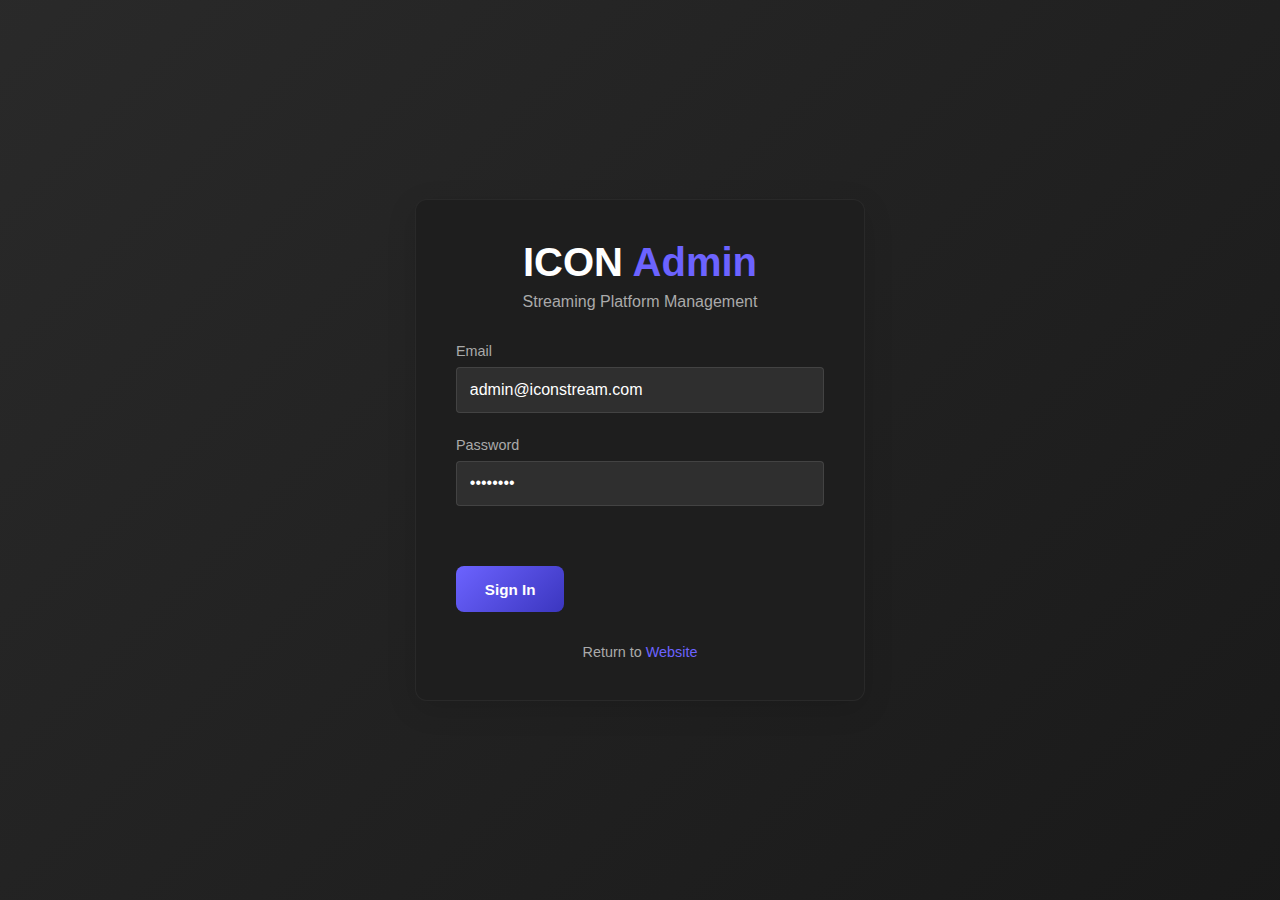
<file: index.html>
<!DOCTYPE html>
<html lang="en">
<head>
  <meta charset="UTF-8" />
  <meta name="viewport" content="width=device-width, initial-scale=1.0"/>
  <title>ICON Admin - Login</title>
  <link rel="stylesheet" href="admin.css"/>
  <link href="https://cdnjs.cloudflare.com/ajax/libs/font-awesome/5.15.4/css/all.min.css" rel="stylesheet"/>
  <style>
    :root {
      --primary: #6C63FF;
      --primary-dark: #5A52E0;
      --secondary: #FF6584;
      --accent: #32D74B;
      --dark: #121212;
      --dark-light: #1E1E1E;
      --light: #FFFFFF;
      --gray: #AAAAAA;
      --gradient: linear-gradient(135deg, #6C63FF, #3B36BF);
      --card-radius: 12px;
      --btn-radius: 8px;
      --shadow: 0 8px 30px rgba(0, 0, 0, 0.12);
    }
    * {
      margin: 0;
      padding: 0;
      box-sizing: border-box;
      font-family: -apple-system, BlinkMacSystemFont, 'Segoe UI', Roboto, 'Helvetica Neue', Arial, sans-serif;
    }
    body {
      background-color: var(--dark);
      color: var(--light);
      overflow-x: hidden;
    }
    .btn {
      padding: 0.9rem 1.8rem;
      border-radius: var(--btn-radius);
      font-weight: 600;
      cursor: pointer;
      border: none;
      font-size: 0.95rem;
      background: var(--gradient);
      color: white;
    }
    .btn:hover {
      transform: translateY(-2px);
      box-shadow: 0 10px 25px rgba(108, 99, 255, 0.4);
    }
    .admin-login-body {
      display: flex;
      align-items: center;
      justify-content: center;
      min-height: 100vh;
      background: linear-gradient(135deg, rgba(30, 30, 30, 0.95), rgba(18, 18, 18, 0.97));
    }
    .admin-login-container {
      background: var(--dark-light);
      border-radius: var(--card-radius);
      max-width: 450px;
      width: 100%;
      padding: 2.5rem;
      box-shadow: var(--shadow);
      border: 1px solid rgba(255, 255, 255, 0.05);
    }
    .admin-login-header {
      text-align: center;
      margin-bottom: 2rem;
    }
    .admin-login-header h1 {
      font-size: 2.5rem;
      margin-bottom: 0.5rem;
    }
    .admin-login-header h1 span {
      color: var(--primary);
    }
    .admin-login-header p {
      color: var(--gray);
    }
    .form-group {
      margin-bottom: 1.5rem;
    }
    .form-group label {
      display: block;
      margin-bottom: 0.5rem;
      color: var(--gray);
      font-size: 0.9rem;
    }
    .form-group input {
      width: 100%;
      padding: 1rem;
      background: rgba(255, 255, 255, 0.08);
      border: 1px solid rgba(255, 255, 255, 0.1);
      border-radius: 8px;
      color: var(--light);
      font-size: 1rem;
    }
    .form-group input:focus {
      outline: none;
      border-color: var(--primary);
      box-shadow: 0 0 0 2px rgba(108, 99, 255, 0.25);
    }
    .form-message {
      margin-bottom: 1rem;
      color: var(--secondary);
      min-height: 20px;
      font-size: 0.9rem;
    }
    .admin-login-footer {
      text-align: center;
      font-size: 0.9rem;
      color: var(--gray);
    }
  </style>
</head>
<body class="admin-login-body">
  <div class="admin-login-container">
    <div class="admin-login-header">
      <h1>ICON <span>Admin</span></h1>
      <p>Streaming Platform Management</p>
    </div>

    <div class="admin-login-form">
      <form id="adminLoginForm">
        <div class="form-group">
          <label for="email">Email</label>
          <input type="email" id="email" name="email" value="admin@iconstream.com" required />
        </div>
        <div class="form-group">
          <label for="password">Password</label>
          <input type="password" id="password" name="password" value="admin123" required />
        </div>
        <div class="form-message" id="loginMessage"></div>
        <button type="submit" class="btn">Sign In</button>
      </form>
    </div>

    <div class="admin-login-footer">
      <p>Return to <a href="../index.html">Website</a></p>
    </div>
  </div>

  <script>
    document.getElementById('adminLoginForm').addEventListener('submit', async function (e) {
      e.preventDefault();

      const email = document.getElementById('email').value;
      const password = document.getElementById('password').value;
      const loginMessage = document.getElementById('loginMessage');

      try {
        const res = await fetch('http://localhost:5000/api/auth/login', {
          method: 'POST',
          headers: {
            'Content-Type': 'application/json'
          },
          body: JSON.stringify({ email, password })
        });

        const data = await res.json();

        if (res.ok && data.token) {
          sessionStorage.setItem('adminToken', data.token);
          sessionStorage.setItem('adminUser', JSON.stringify(data.user));
          window.location.href = 'dashboard.html';
        } else {
          loginMessage.textContent = data.message || 'Login failed.';
          loginMessage.style.color = 'var(--secondary)';
        }
      } catch (err) {
        console.error('Login error:', err);
        loginMessage.textContent = 'Server error. Try again.';
        loginMessage.style.color = 'var(--secondary)';
      }
    });
  </script>
</body>
</html>
</file>
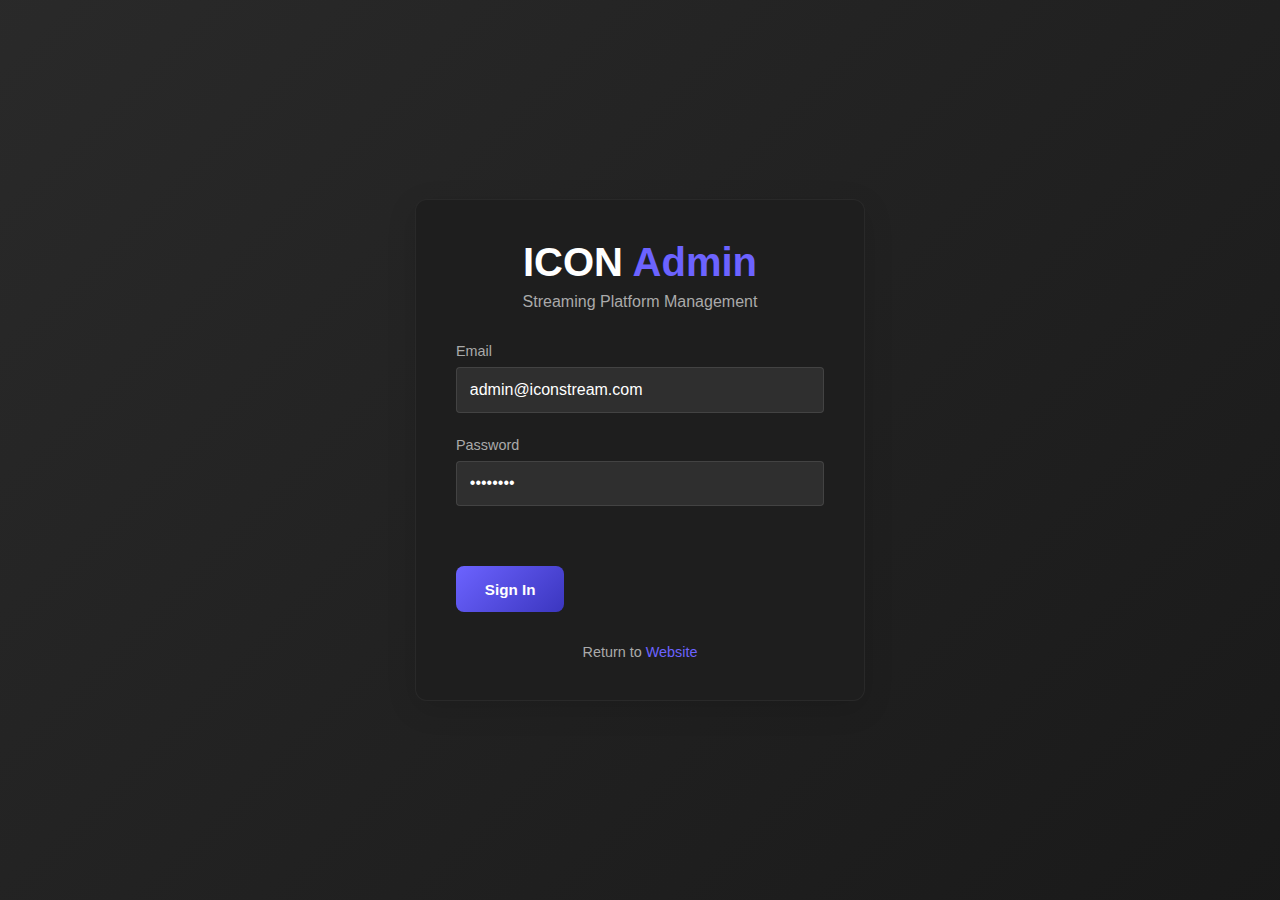
<file: analytics.html>
<!DOCTYPE html>
<html lang="en">
<head>
    <meta charset="UTF-8">
    <meta name="viewport" content="width=device-width, initial-scale=1.0">
    <title>ICON Admin - Analytics</title>
    <link rel="stylesheet" href="admin.css">
    <link href="https://cdnjs.cloudflare.com/ajax/libs/font-awesome/5.15.4/css/all.min.css" rel="stylesheet">
</head>
<body>
    <div class="admin-dashboard">
        <!-- Sidebar -->
        <div class="admin-sidebar" id="adminSidebar">
            <div class="sidebar-header">
                <h1><span>ICON</span> Admin</h1>
                <button class="sidebar-toggle" id="sidebarToggle">
                    <i class="fas fa-bars"></i>
                </button>
            </div>
            
            <div class="sidebar-nav">
                <div class="sidebar-nav-title">Main</div>
                <a href="dashboard.html" class="sidebar-nav-item">
                    <i class="fas fa-tachometer-alt sidebar-nav-icon"></i>
                    <span class="sidebar-nav-text">Dashboard</span>
                </a>
                <a href="content.html" class="sidebar-nav-item">
                    <i class="fas fa-film sidebar-nav-icon"></i>
                    <span class="sidebar-nav-text">Content</span>
                </a>
                <a href="users.html" class="sidebar-nav-item">
                    <i class="fas fa-users sidebar-nav-icon"></i>
                    <span class="sidebar-nav-text">Users</span>
                </a>
                <a href="subscriptions.html" class="sidebar-nav-item">
                    <i class="fas fa-credit-card sidebar-nav-icon"></i>
                    <span class="sidebar-nav-text">Subscriptions</span>
                </a>
            </div>
            
            <div class="sidebar-nav">
                <div class="sidebar-nav-title">Management</div>
                <a href="reports.html" class="sidebar-nav-item">
                    <i class="fas fa-flag sidebar-nav-icon"></i>
                    <span class="sidebar-nav-text">Reports</span>
                </a>
                <a href="analytics.html" class="sidebar-nav-item active">
                    <i class="fas fa-chart-bar sidebar-nav-icon"></i>
                    <span class="sidebar-nav-text">Analytics</span>
                </a>
                <a href="comments.html" class="sidebar-nav-item">
                    <i class="fas fa-comments sidebar-nav-icon"></i>
                    <span class="sidebar-nav-text">Comments</span>
                </a>
            </div>
            
            <div class="sidebar-nav">
                <div class="sidebar-nav-title">System</div>
                <a href="settings.html" class="sidebar-nav-item">
                    <i class="fas fa-cog sidebar-nav-icon"></i>
                    <span class="sidebar-nav-text">Settings</span>
                </a>
                <a href="#" class="sidebar-nav-item" onclick="logoutAdmin()">
                    <i class="fas fa-sign-out-alt sidebar-nav-icon"></i>
                    <span class="sidebar-nav-text">Logout</span>
                </a>
            </div>
        </div>
        
        <!-- Main Content -->
        <div class="admin-main" id="adminMain">
            <div class="admin-topbar">
                <h1 class="page-title">Analytics</h1>
                <div class="admin-user-menu" id="adminUserMenu">
                    <div class="admin-user-avatar">
                        <i class="fas fa-user"></i>
                    </div>
                    <div class="admin-user-info">
                        <div class="admin-user-name" id="adminUserName">Admin User</div>
                        <div class="admin-user-role">Administrator</div>
                    </div>
                    <i class="fas fa-chevron-down admin-dropdown-icon"></i>
                </div>
            </div>
            
            <!-- Placeholder Content -->
            <div class="admin-card">
                <h2>Analytics Page</h2>
                <p>This page is under construction. Check back soon for analytics features!</p>
            </div>
        </div>
    </div>

    <script src="auth.js"></script>
    <script src="analytics.js"></script>
</body>
</html>
</file>
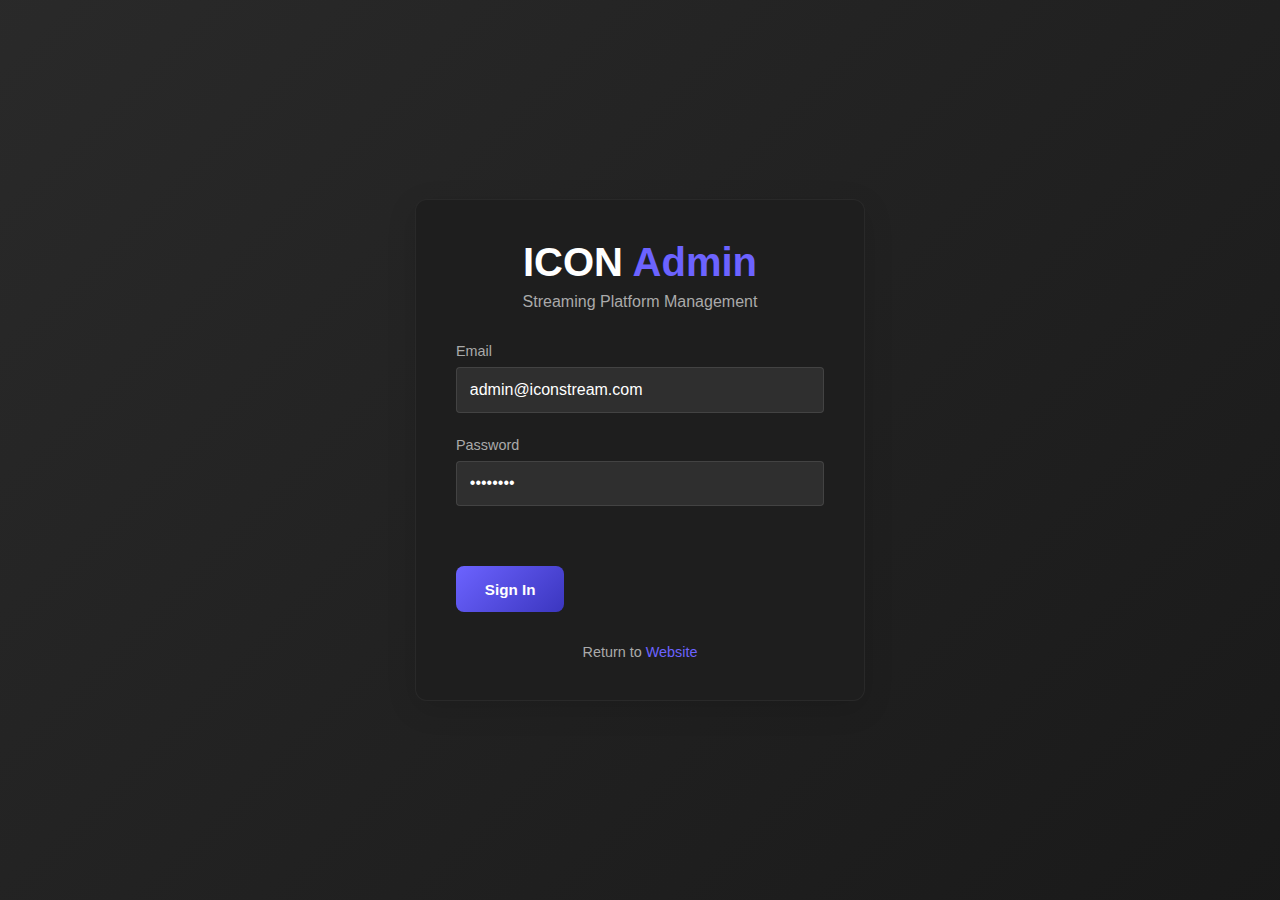
<file: content.html>
<!DOCTYPE html>
<html lang="en">
<head>
    <meta charset="UTF-8">
    <meta name="viewport" content="width=device-width, initial-scale=1.0">
    <title>ICON Admin - Content Management</title>
    <link rel="stylesheet" href="admin.css">
    <link href="https://cdnjs.cloudflare.com/ajax/libs/font-awesome/5.15.4/css/all.min.css" rel="stylesheet">
</head>
<body>
    <div class="admin-dashboard">
        <!-- Sidebar -->
        <div class="admin-sidebar" id="adminSidebar">
            <div class="sidebar-header">
                <h1><span>ICON</span> Admin</h1>
                <button class="sidebar-toggle" id="sidebarToggle">
                    <i class="fas fa-bars"></i>
                </button>
            </div>
            
            <div class="sidebar-nav">
                <div class="sidebar-nav-title">Main</div>
                <a href="dashboard.html" class="sidebar-nav-item">
                    <i class="fas fa-tachometer-alt sidebar-nav-icon"></i>
                    <span class="sidebar-nav-text">Dashboard</span>
                </a>
                <a href="content.html" class="sidebar-nav-item active">
                    <i class="fas fa-film sidebar-nav-icon"></i>
                    <span class="sidebar-nav-text">Content</span>
                </a>
                <a href="users.html" class="sidebar-nav-item">
                    <i class="fas fa-users sidebar-nav-icon"></i>
                    <span class="sidebar-nav-text">Users</span>
                </a>
                <a href="subscriptions.html" class="sidebar-nav-item">
                    <i class="fas fa-credit-card sidebar-nav-icon"></i>
                    <span class="sidebar-nav-text">Subscriptions</span>
                </a>
            </div>
            
            <div class="sidebar-nav">
                <div class="sidebar-nav-title">Management</div>
                <a href="reports.html" class="sidebar-nav-item">
                    <i class="fas fa-flag sidebar-nav-icon"></i>
                    <span class="sidebar-nav-text">Reports</span>
                </a>
                <a href="analytics.html" class="sidebar-nav-item">
                    <i class="fas fa-chart-bar sidebar-nav-icon"></i>
                    <span class="sidebar-nav-text">Analytics</span>
                </a>
                <a href="comments.html" class="sidebar-nav-item">
                    <i class="fas fa-comments sidebar-nav-icon"></i>
                    <span class="sidebar-nav-text">Comments</span>
                </a>
            </div>
            
            <div class="sidebar-nav">
                <div class="sidebar-nav-title">System</div>
                <a href="settings.html" class="sidebar-nav-item">
                    <i class="fas fa-cog sidebar-nav-icon"></i>
                    <span class="sidebar-nav-text">Settings</span>
                </a>
                <a href="#" class="sidebar-nav-item" onclick="logoutAdmin()">
                    <i class="fas fa-sign-out-alt sidebar-nav-icon"></i>
                    <span class="sidebar-nav-text">Logout</span>
                </a>
            </div>
        </div>
        
        <!-- Main Content -->
        <div class="admin-main" id="adminMain">
            <div class="admin-topbar">
                <h1 class="page-title">Content Management</h1>
                <div class="admin-user-menu" id="adminUserMenu">
                    <div class="admin-user-avatar">
                        <i class="fas fa-user"></i>
                    </div>
                    <div class="admin-user-info">
                        <div class="admin-user-name" id="adminUserName">Admin User</div>
                        <div class="admin-user-role">Administrator</div>
                    </div>
                    <i class="fas fa-chevron-down admin-dropdown-icon"></i>
                </div>
            </div>
            
            <!-- Content Actions -->
            <div class="admin-content-actions">
                <button class="btn primary" id="addContentBtn">
                    <i class="fas fa-plus"></i> Add New Content
                </button>
                
                <div class="admin-filters">
                    <div class="filter-group">
                        <label for="categoryFilter">Category:</label>
                        <select id="categoryFilter">
                            <option value="all">All Categories</option>
                            <option value="Drama">Drama</option>
                            <option value="Thriller">Thriller</option>
                            <option value="Adventure">Adventure</option>
                            <option value="Documentary">Documentary</option>
                            <option value="Comedy">Comedy</option>
                        </select>
                    </div>
                    
                    <div class="filter-group">
                        <label for="statusFilter">Status:</label>
                        <select id="statusFilter">
                            <option value="all">All Statuses</option>
                            <option value="published">Published</option>
                            <option value="draft">Draft</option>
                            <option value="pending">Pending</option>
                        </select>
                    </div>
                    
                    <div class="search-box">
                        <input type="text" id="contentSearch" placeholder="Search content...">
                        <button class="search-btn">
                            <i class="fas fa-search"></i>
                        </button>
                    </div>
                </div>
            </div>
            
            <!-- Content Table -->
            <div class="admin-card">
                <table class="admin-table">
                    <thead>
                        <tr>
                            <th>
                                <input type="checkbox" id="selectAllContent">
                            </th>
                            <th>Thumbnail</th>
                            <th>Title</th>
                            <th>Category</th>
                            <th>Upload Date</th>
                            <th>Views</th>
                            <th>Status</th>
                            <th>Actions</th>
                        </tr>
                    </thead>
                    <tbody id="contentList">
                        <tr>
                            <td colspan="8">Loading content...</td>
                        </tr>
                    </tbody>
                </table>
            </div>
            
            <!-- Pagination -->
            <div class="admin-pagination">
                <button class="pagination-btn" disabled>
                    <i class="fas fa-chevron-left"></i>
                </button>
                <button class="pagination-btn active">1</button>
                <button class="pagination-btn">2</button>
                <button class="pagination-btn">3</button>
                <button class="pagination-btn">
                    <i class="fas fa-chevron-right"></i>
                </button>
            </div>
        </div>
    </div>
    
    <!-- Add/Edit Content Modal -->
    <div id="contentModal" class="admin-modal">
        <div class="admin-modal-content">
            <div class="admin-modal-header">
                <h2 id="contentModalTitle">Add New Content</h2>
                <button class="admin-modal-close" id="closeContentModal">
                    <i class="fas fa-times"></i>
                </button>
            </div>
            <div class="admin-modal-body">
                <form id="contentForm">
                    <div class="form-row">
                        <div class="form-group">
                            <label for="contentTitle">Title</label>
                            <input type="text" id="contentTitle" name="title" required>
                        </div>
                        <div class="form-group">
                            <label for="contentCategory">Category</label>
                            <select id="contentCategory" name="category" required>
                                <option value="">Select Category</option>
                                <option value="Drama">Drama</option>
                                <option value="Thriller">Thriller</option>
                                <option value="Adventure">Adventure</option>
                                <option value="Documentary">Documentary</option>
                                <option value="Comedy">Comedy</option>
                            </select>
                        </div>
                    </div>
                    
                    <div class="form-group">
                        <label for="contentDescription">Description</label>
                        <textarea id="contentDescription" name="description" rows="4" required></textarea>
                    </div>
                    
                    <div class="form-row">
                        <div class="form-group">
                            <label for="contentThumbnail">Thumbnail</label>
                            <div class="file-input-container">
                                <input type="file" id="contentThumbnail" name="thumbnail" accept="image/*">
                                <button type="button" class="btn secondary file-select-btn">
                                    <i class="fas fa-upload"></i> Select Image
                                </button>
                                <span class="file-name">No file selected</span>
                            </div>
                            <div class="thumbnail-preview" id="thumbnailPreview"></div>
                        </div>
                        <div class="form-group">
                            <label for="contentVideo">Video File</label>
                            <div class="file-input-container">
                                <input type="file" id="contentVideo" name="video" accept="video/*">
                                <button type="button" class="btn secondary file-select-btn">
                                    <i class="fas fa-upload"></i> Select Video
                                </button>
                                <span class="file-name">No file selected</span>
                            </div>
                        </div>
                    </div>
                    
                    <div class="form-row">
                        <div class="form-group">
                            <label for="contentStatus">Visibility</label>
                            <select id="contentStatus" name="status" required>
                                <option value="draft">Draft</option>
                                <option value="pending">Pending Review</option>
                                <option value="published">Published</option>
                            </select>
                        </div>
                        <div class="form-group">
                            <label for="contentVisibility">Access Level</label>
                            <select id="contentVisibility" name="visibility" required>
                                <option value="public">Public</option>
                                <option value="premium">Premium Only</option>
                                <option value="private">Private</option>
                            </select>
                        </div>
                    </div>
                    
                    <div class="form-group">
                        <label for="contentTags">Tags</label>
                        <input type="text" id="contentTags" name="tags" placeholder="Enter tags separated by commas">
                    </div>
                    
                    <div class="form-row">
                        <div class="form-group">
                            <label for="publishDate">Publish Date</label>
                            <input type="date" id="publishDate" name="publishDate">
                        </div>
                        <div class="form-group">
                            <label for="releaseYear">Release Year</label>
                            <input type="number" id="releaseYear" name="releaseYear" min="1900" max="2099">
                        </div>
                        <div class="form-group">
                            <label for="duration">Duration (minutes)</label>
                            <input type="number" id="duration" name="duration" min="1">
                        </div>
                    </div>
                    
                    <div class="form-actions">
                        <button type="button" class="btn secondary" id="cancelContentBtn">Cancel</button>
                        <button type="submit" class="btn primary" id="saveContentBtn">Save Content</button>
                    </div>
                </form>
            </div>
        </div>
    </div>

    <script src="auth.js"></script>
    <script src="content.js"></script>
</body>
</html>
</file>
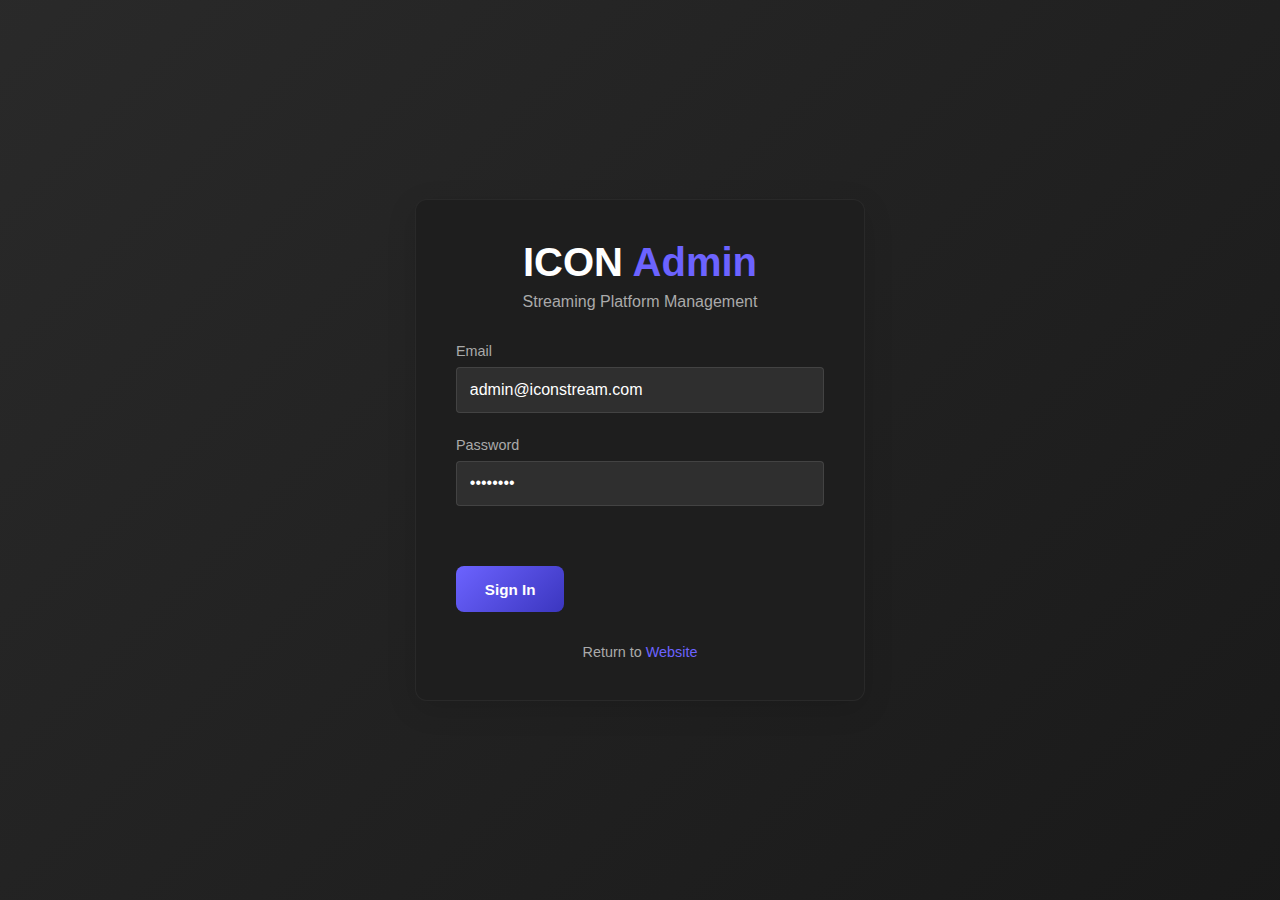
<file: dashboard.html>
<!DOCTYPE html>
<html lang="en">
<head>
    <meta charset="UTF-8">
    <meta name="viewport" content="width=device-width, initial-scale=1.0">
    <title>ICON Admin - Dashboard</title>
    <link rel="stylesheet" href="admin.css">
    <link href="https://cdnjs.cloudflare.com/ajax/libs/font-awesome/5.15.4/css/all.min.css" rel="stylesheet">
</head>
<body>
    <div class="admin-dashboard">
        <!-- Sidebar -->
        <div class="admin-sidebar" id="adminSidebar">
            <div class="sidebar-header">
                <h1><span>ICON</span> Admin</h1>
                <button class="sidebar-toggle" id="sidebarToggle">
                    <i class="fas fa-bars"></i>
                </button>
            </div>
            
            <div class="sidebar-nav">
                <div class="sidebar-nav-title">Main</div>
                <a href="dashboard.html" class="sidebar-nav-item active">
                    <i class="fas fa-tachometer-alt sidebar-nav-icon"></i>
                    <span class="sidebar-nav-text">Dashboard</span>
                </a>
                <a href="content.html" class="sidebar-nav-item">
                    <i class="fas fa-film sidebar-nav-icon"></i>
                    <span class="sidebar-nav-text">Content</span>
                </a>
                <a href="users.html" class="sidebar-nav-item">
                    <i class="fas fa-users sidebar-nav-icon"></i>
                    <span class="sidebar-nav-text">Users</span>
                </a>
                <a href="subscriptions.html" class="sidebar-nav-item">
                    <i class="fas fa-credit-card sidebar-nav-icon"></i>
                    <span class="sidebar-nav-text">Subscriptions</span>
                </a>
            </div>
            
            <div class="sidebar-nav">
                <div class="sidebar-nav-title">Management</div>
                <a href="reports.html" class="sidebar-nav-item">
                    <i class="fas fa-flag sidebar-nav-icon"></i>
                    <span class="sidebar-nav-text">Reports</span>
                </a>
                <a href="analytics.html" class="sidebar-nav-item">
                    <i class="fas fa-chart-bar sidebar-nav-icon"></i>
                    <span class="sidebar-nav-text">Analytics</span>
                </a>
                <a href="comments.html" class="sidebar-nav-item">
                    <i class="fas fa-comments sidebar-nav-icon"></i>
                    <span class="sidebar-nav-text">Comments</span>
                </a>
            </div>
            
            <div class="sidebar-nav">
                <div class="sidebar-nav-title">System</div>
                <a href="settings.html" class="sidebar-nav-item">
                    <i class="fas fa-cog sidebar-nav-icon"></i>
                    <span class="sidebar-nav-text">Settings</span>
                </a>
                <a href="#" class="sidebar-nav-item" onclick="logoutAdmin()">
                    <i class="fas fa-sign-out-alt sidebar-nav-icon"></i>
                    <span class="sidebar-nav-text">Logout</span>
                </a>
            </div>
        </div>
        
        <!-- Main Content -->
        <div class="admin-main" id="adminMain">
            <div class="admin-topbar">
                <h1 class="page-title">Dashboard</h1>
                <div class="admin-user-menu" id="adminUserMenu">
                    <div class="admin-user-avatar">
                        <i class="fas fa-user"></i>
                    </div>
                    <div class="admin-user-info">
                        <div class="admin-user-name" id="adminUserName">Admin User</div>
                        <div class="admin-user-role">Administrator</div>
                    </div>
                    <i class="fas fa-chevron-down admin-dropdown-icon"></i>
                </div>
            </div>
            
            <!-- Dashboard Stats -->
            <div class="admin-dashboard-stats">
                <div class="row">
                    <div class="col">
                        <div class="admin-card">
                            <div class="admin-card-title">
                                <i class="fas fa-users"></i> Total Users
                            </div>
                            <div class="stat-value" id="totalUsers">12,345</div>
                            <div class="stat-change">
                                <i class="fas fa-arrow-up"></i> <span id="userGrowth">8.5</span>% since last month
                            </div>
                        </div>
                    </div>
                    <div class="col">
                        <div class="admin-card">
                            <div class="admin-card-title">
                                <i class="fas fa-film"></i> Total Videos
                            </div>
                            <div class="stat-value" id="totalVideos">1,287</div>
                            <div class="stat-change">
                                <i class="fas fa-arrow-up"></i> <span id="videoGrowth">12.3</span>% since last month
                            </div>
                        </div>
                    </div>
                    <div class="col">
                        <div class="admin-card">
                            <div class="admin-card-title">
                                <i class="fas fa-credit-card"></i> Active Subscriptions
                            </div>
                            <div class="stat-value" id="activeSubscriptions">8,721</div>
                            <div class="stat-change">
                                <i class="fas fa-arrow-up"></i> <span id="subscriptionGrowth">5.7</span>% since last month
                            </div>
                        </div>
                    </div>
                    <div class="col">
                        <div class="admin-card">
                            <div class="admin-card-title">
                                <i class="fas fa-eye"></i> Total Views
                            </div>
                            <div class="stat-value" id="totalViews">4.2M</div>
                            <div class="stat-change">
                                <i class="fas fa-arrow-up"></i> <span id="viewGrowth">15.2</span>% since last month
                            </div>
                        </div>
                    </div>
                </div>
            </div>
            
            <!-- Recent Users -->
            <div class="admin-card">
                <div class="admin-card-title">
                    <i class="fas fa-user-plus"></i> Recent Users
                </div>
                <table class="admin-table">
                    <thead>
                        <tr>
                            <th>User</th>
                            <th>Email</th>
                            <th>Date Joined</th>
                            <th>Status</th>
                            <th>Actions</th>
                        </tr>
                    </thead>
                    <tbody id="recentUsers">
                        <tr>
                            <td>John Doe</td>
                            <td>john.doe@example.com</td>
                            <td>May 5, 2025</td>
                            <td><span class="admin-badge success">Active</span></td>
                            <td>
                                <div class="admin-actions">
                                    <button class="admin-action-btn"><i class="fas fa-eye"></i></button>
                                    <button class="admin-action-btn"><i class="fas fa-edit"></i></button>
                                </div>
                            </td>
                        </tr>
                        <tr>
                            <td>Jane Smith</td>
                            <td>jane.smith@example.com</td>
                            <td>May 4, 2025</td>
                            <td><span class="admin-badge success">Active</span></td>
                            <td>
                                <div class="admin-actions">
                                    <button class="admin-action-btn"><i class="fas fa-eye"></i></button>
                                    <button class="admin-action-btn"><i class="fas fa-edit"></i></button>
                                </div>
                            </td>
                        </tr>
                        <tr>
                            <td>Robert Johnson</td>
                            <td>robert.j@example.com</td>
                            <td>May 3, 2025</td>
                            <td><span class="admin-badge warning">Pending</span></td>
                            <td>
                                <div class="admin-actions">
                                    <button class="admin-action-btn"><i class="fas fa-eye"></i></button>
                                    <button class="admin-action-btn"><i class="fas fa-edit"></i></button>
                                </div>
                            </td>
                        </tr>
                    </tbody>
                </table>
            </div>
            
            <!-- Latest Videos -->
            <div class="admin-card">
                <div class="admin-card-title">
                    <i class="fas fa-film"></i> Latest Videos
                </div>
                <table class="admin-table">
                    <thead>
                        <tr>
                            <th>Thumbnail</th>
                            <th>Title</th>
                            <th>Category</th>
                            <th>Upload Date</th>
                            <th>Views</th>
                            <th>Status</th>
                            <th>Actions</th>
                        </tr>
                    </thead>
                    <tbody id="latestVideos">
                        <tr>
                            <td><div style="width:60px;height:40px;background:#333;border-radius:4px;"></div></td>
                            <td>Epic Adventure Film</td>
                            <td>Adventure</td>
                            <td>May 5, 2025</td>
                            <td>3.2K</td>
                            <td><span class="admin-badge success">Published</span></td>
                            <td>
                                <div class="admin-actions">
                                    <button class="admin-action-btn"><i class="fas fa-eye"></i></button>
                                    <button class="admin-action-btn"><i class="fas fa-edit"></i></button>
                                </div>
                            </td>
                        </tr>
                        <tr>
                            <td><div style="width:60px;height:40px;background:#333;border-radius:4px;"></div></td>
                            <td>Mystery Thriller</td>
                            <td>Thriller</td>
                            <td>May 4, 2025</td>
                            <td>1.7K</td>
                            <td><span class="admin-badge success">Published</span></td>
                            <td>
                                <div class="admin-actions">
                                    <button class="admin-action-btn"><i class="fas fa-eye"></i></button>
                                    <button class="admin-action-btn"><i class="fas fa-edit"></i></button>
                                </div>
                            </td>
                        </tr>
                        <tr>
                            <td><div style="width:60px;height:40px;background:#333;border-radius:4px;"></div></td>
                            <td>Comedy Special</td>
                            <td>Comedy</td>
                            <td>May 3, 2025</td>
                            <td>2.4K</td>
                            <td><span class="admin-badge info">Draft</span></td>
                            <td>
                                <div class="admin-actions">
                                    <button class="admin-action-btn"><i class="fas fa-eye"></i></button>
                                    <button class="admin-action-btn"><i class="fas fa-edit"></i></button>
                                </div>
                            </td>
                        </tr>
                    </tbody>
                </table>
            </div>
        </div>
    </div>

    <script src="auth.js"></script>
    <script src="dashboard.js"></script>
</body>
</html>
</file>
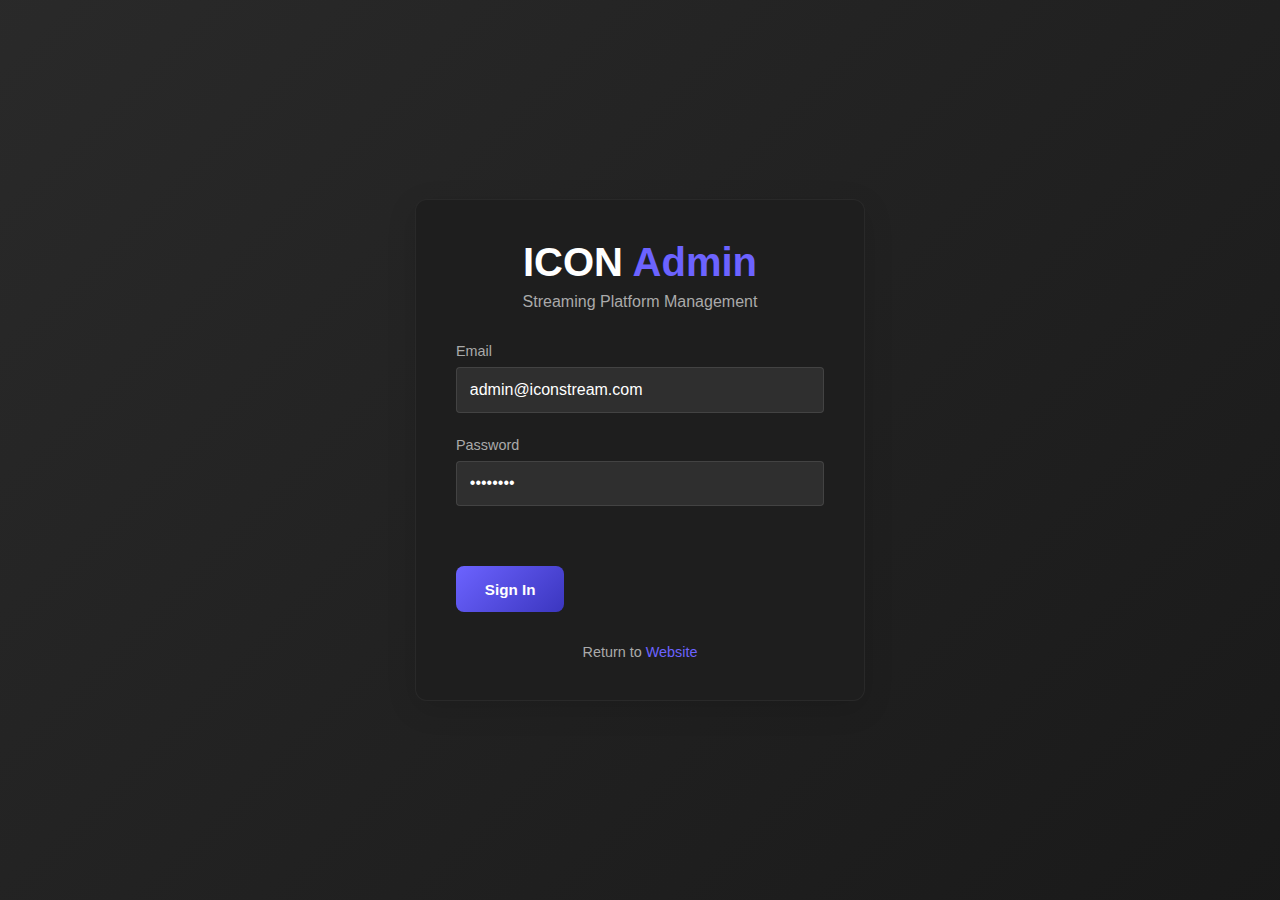
<file: reports.html>
<!DOCTYPE html>
<html lang="en">
<head>
    <meta charset="UTF-8">
    <meta name="viewport" content="width=device-width, initial-scale=1.0">
    <title>ICON Admin - Reports</title>
    <link rel="stylesheet" href="admin.css">
    <link href="https://cdnjs.cloudflare.com/ajax/libs/font-awesome/5.15.4/css/all.min.css" rel="stylesheet">
</head>
<body>
    <div class="admin-dashboard">
        <!-- Sidebar -->
        <div class="admin-sidebar" id="adminSidebar">
            <div class="sidebar-header">
                <h1><span>ICON</span> Admin</h1>
                <button class="sidebar-toggle" id="sidebarToggle">
                    <i class="fas fa-bars"></i>
                </button>
            </div>
            
            <div class="sidebar-nav">
                <div class="sidebar-nav-title">Main</div>
                <a href="dashboard.html" class="sidebar-nav-item">
                    <i class="fas fa-tachometer-alt sidebar-nav-icon"></i>
                    <span class="sidebar-nav-text">Dashboard</span>
                </a>
                <a href="content.html" class="sidebar-nav-item">
                    <i class="fas fa-film sidebar-nav-icon"></i>
                    <span class="sidebar-nav-text">Content</span>
                </a>
                <a href="users.html" class="sidebar-nav-item">
                    <i class="fas fa-users sidebar-nav-icon"></i>
                    <span class="sidebar-nav-text">Users</span>
                </a>
                <a href="subscriptions.html" class="sidebar-nav-item">
                    <i class="fas fa-credit-card sidebar-nav-icon"></i>
                    <span class="sidebar-nav-text">Subscriptions</span>
                </a>
            </div>
            
            <div class="sidebar-nav">
                <div class="sidebar-nav-title">Management</div>
                <a href="reports.html" class="sidebar-nav-item active">
                    <i class="fas fa-flag sidebar-nav-icon"></i>
                    <span class="sidebar-nav-text">Reports</span>
                </a>
                <a href="analytics.html" class="sidebar-nav-item">
                    <i class="fas fa-chart-bar sidebar-nav-icon"></i>
                    <span class="sidebar-nav-text">Analytics</span>
                </a>
                <a href="comments.html" class="sidebar-nav-item">
                    <i class="fas fa-comments sidebar-nav-icon"></i>
                    <span class="sidebar-nav-text">Comments</span>
                </a>
            </div>
            
            <div class="sidebar-nav">
                <div class="sidebar-nav-title">System</div>
                <a href="settings.html" class="sidebar-nav-item">
                    <i class="fas fa-cog sidebar-nav-icon"></i>
                    <span class="sidebar-nav-text">Settings</span>
                </a>
                <a href="#" class="sidebar-nav-item" onclick="logoutAdmin()">
                    <i class="fas fa-sign-out-alt sidebar-nav-icon"></i>
                    <span class="sidebar-nav-text">Logout</span>
                </a>
            </div>
        </div>
        
        <!-- Main Content -->
        <div class="admin-main" id="adminMain">
            <div class="admin-topbar">
                <h1 class="page-title">Reports</h1>
                <div class="admin-user-menu" id="adminUserMenu">
                    <div class="admin-user-avatar">
                        <i class="fas fa-user"></i>
                    </div>
                    <div class="admin-user-info">
                        <div class="admin-user-name" id="adminUserName">Admin User</div>
                        <div class="admin-user-role">Administrator</div>
                    </div>
                    <i class="fas fa-chevron-down admin-dropdown-icon"></i>
                </div>
            </div>
            
            <!-- Placeholder Content -->
            <div class="admin-card">
                <h2>Reports Page</h2>
                <p>This page is under construction. Check back soon for reporting features!</p>
            </div>
        </div>
    </div>

    <script src="auth.js"></script>
    <script src="reports.js"></script>
</body>
</html>
</file>
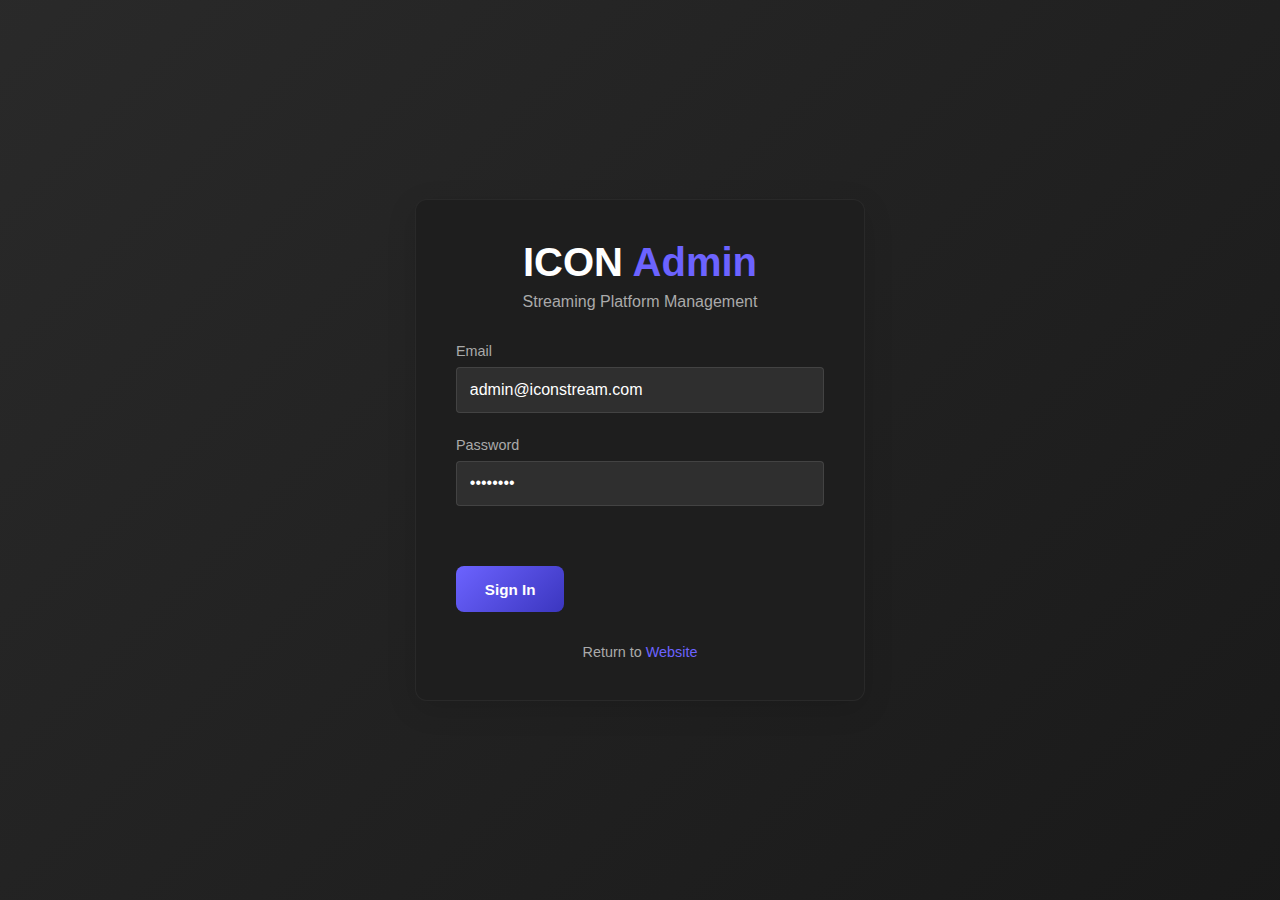
<file: settings.html>
<!DOCTYPE html>
<html lang="en">
<head>
    <meta charset="UTF-8">
    <meta name="viewport" content="width=device-width, initial-scale=1.0">
    <title>ICON Admin - Settings</title>
    <link rel="stylesheet" href="admin.css">
    <link href="https://cdnjs.cloudflare.com/ajax/libs/font-awesome/5.15.4/css/all.min.css" rel="stylesheet">
</head>
<body>
    <div class="admin-dashboard">
        <!-- Sidebar -->
        <div class="admin-sidebar" id="adminSidebar">
            <div class="sidebar-header">
                <h1><span>ICON</span> Admin</h1>
                <button class="sidebar-toggle" id="sidebarToggle">
                    <i class="fas fa-bars"></i>
                </button>
            </div>
            
            <div class="sidebar-nav">
                <div class="sidebar-nav-title">Main</div>
                <a href="dashboard.html" class="sidebar-nav-item">
                    <i class="fas fa-tachometer-alt sidebar-nav-icon"></i>
                    <span class="sidebar-nav-text">Dashboard</span>
                </a>
                <a href="content.html" class="sidebar-nav-item">
                    <i class="fas fa-film sidebar-nav-icon"></i>
                    <span class="sidebar-nav-text">Content</span>
                </a>
                <a href="users.html" class="sidebar-nav-item">
                    <i class="fas fa-users sidebar-nav-icon"></i>
                    <span class="sidebar-nav-text">Users</span>
                </a>
                <a href="subscriptions.html" class="sidebar-nav-item">
                    <i class="fas fa-credit-card sidebar-nav-icon"></i>
                    <span class="sidebar-nav-text">Subscriptions</span>
                </a>
            </div>
            
            <div class="sidebar-nav">
                <div class="sidebar-nav-title">Management</div>
                <a href="reports.html" class="sidebar-nav-item">
                    <i class="fas fa-flag sidebar-nav-icon"></i>
                    <span class="sidebar-nav-text">Reports</span>
                </a>
                <a href="analytics.html" class="sidebar-nav-item">
                    <i class="fas fa-chart-bar sidebar-nav-icon"></i>
                    <span class="sidebar-nav-text">Analytics</span>
                </a>
                <a href="comments.html" class="sidebar-nav-item">
                    <i class="fas fa-comments sidebar-nav-icon"></i>
                    <span class="sidebar-nav-text">Comments</span>
                </a>
            </div>
            
            <div class="sidebar-nav">
                <div class="sidebar-nav-title">System</div>
                <a href="settings.html" class="sidebar-nav-item active">
                    <i class="fas fa-cog sidebar-nav-icon"></i>
                    <span class="sidebar-nav-text">Settings</span>
                </a>
                <a href="#" class="sidebar-nav-item" onclick="logoutAdmin()">
                    <i class="fas fa-sign-out-alt sidebar-nav-icon"></i>
                    <span class="sidebar-nav-text">Logout</span>
                </a>
            </div>
        </div>
        
        <!-- Main Content -->
        <div class="admin-main" id="adminMain">
            <div class="admin-topbar">
                <h1 class="page-title">Settings</h1>
                <div class="admin-user-menu" id="adminUserMenu">
                    <div class="admin-user-avatar">
                        <i class="fas fa-user"></i>
                    </div>
                    <div class="admin-user-info">
                        <div class="admin-user-name" id="adminUserName">Admin User</div>
                        <div class="admin-user-role">Administrator</div>
                    </div>
                    <i class="fas fa-chevron-down admin-dropdown-icon"></i>
                </div>
            </div>
            
            <!-- Placeholder Content -->
            <div class="admin-card">
                <h2>Settings Page</h2>
                <p>This page is under construction. Check back soon for settings management features!</p>
            </div>
        </div>
    </div>

    <script src="auth.js"></script>
    <script src="settings.js"></script>
</body>
</html>
</file>
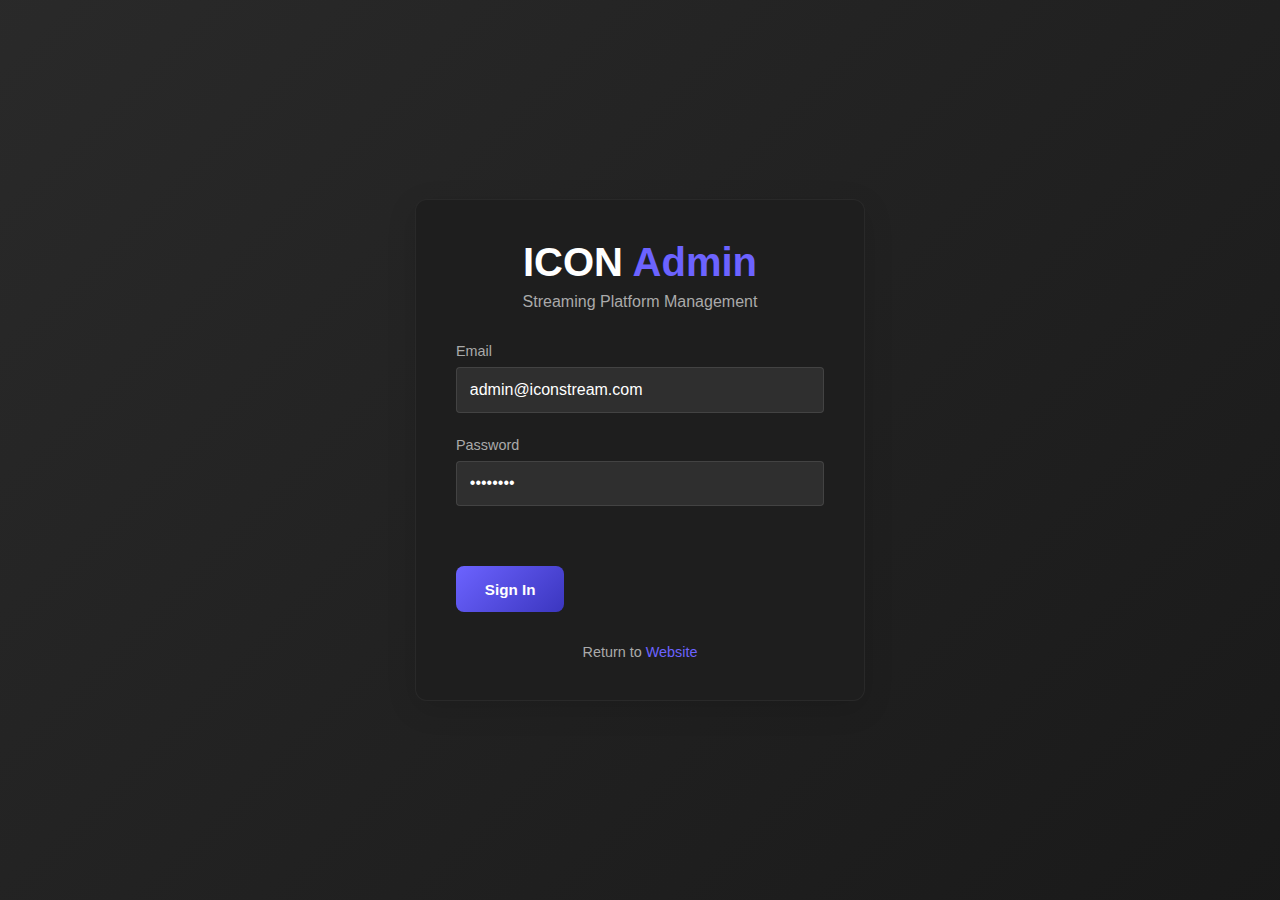
<file: subscriptions.html>
<!DOCTYPE html>
<html lang="en">
<head>
    <meta charset="UTF-8">
    <meta name="viewport" content="width=device-width, initial-scale=1.0">
    <title>ICON Admin - Subscriptions</title>
    <link rel="stylesheet" href="admin.css">
    <link href="https://cdnjs.cloudflare.com/ajax/libs/font-awesome/5.15.4/css/all.min.css" rel="stylesheet">
</head>
<body>
    <div class="admin-dashboard">
        <!-- Sidebar -->
        <div class="admin-sidebar" id="adminSidebar">
            <div class="sidebar-header">
                <h1><span>ICON</span> Admin</h1>
                <button class="sidebar-toggle" id="sidebarToggle">
                    <i class="fas fa-bars"></i>
                </button>
            </div>
            
            <div class="sidebar-nav">
                <div class="sidebar-nav-title">Main</div>
                <a href="dashboard.html" class="sidebar-nav-item">
                    <i class="fas fa-tachometer-alt sidebar-nav-icon"></i>
                    <span class="sidebar-nav-text">Dashboard</span>
                </a>
                <a href="content.html" class="sidebar-nav-item">
                    <i class="fas fa-film sidebar-nav-icon"></i>
                    <span class="sidebar-nav-text">Content</span>
                </a>
                <a href="users.html" class="sidebar-nav-item">
                    <i class="fas fa-users sidebar-nav-icon"></i>
                    <span class="sidebar-nav-text">Users</span>
                </a>
                <a href="subscriptions.html" class="sidebar-nav-item active">
                    <i class="fas fa-credit-card sidebar-nav-icon"></i>
                    <span class="sidebar-nav-text">Subscriptions</span>
                </a>
            </div>
            
            <div class="sidebar-nav">
                <div class="sidebar-nav-title">Management</div>
                <a href="reports.html" class="sidebar-nav-item">
                    <i class="fas fa-flag sidebar-nav-icon"></i>
                    <span class="sidebar-nav-text">Reports</span>
                </a>
                <a href="analytics.html" class="sidebar-nav-item">
                    <i class="fas fa-chart-bar sidebar-nav-icon"></i>
                    <span class="sidebar-nav-text">Analytics</span>
                </a>
                <a href="comments.html" class="sidebar-nav-item">
                    <i class="fas fa-comments sidebar-nav-icon"></i>
                    <span class="sidebar-nav-text">Comments</span>
                </a>
            </div>
            
            <div class="sidebar-nav">
                <div class="sidebar-nav-title">System</div>
                <a href="settings.html" class="sidebar-nav-item">
                    <i class="fas fa-cog sidebar-nav-icon"></i>
                    <span class="sidebar-nav-text">Settings</span>
                </a>
                <a href="#" class="sidebar-nav-item" onclick="logoutAdmin()">
                    <i class="fas fa-sign-out-alt sidebar-nav-icon"></i>
                    <span class="sidebar-nav-text">Logout</span>
                </a>
            </div>
        </div>
        
        <!-- Main Content -->
        <div class="admin-main" id="adminMain">
            <div class="admin-topbar">
                <h1 class="page-title">Subscriptions</h1>
                <div class="admin-user-menu" id="adminUserMenu">
                    <div class="admin-user-avatar">
                        <i class="fas fa-user"></i>
                    </div>
                    <div class="admin-user-info">
                        <div class="admin-user-name" id="adminUserName">Admin User</div>
                        <div class="admin-user-role">Administrator</div>
                    </div>
                    <i class="fas fa-chevron-down admin-dropdown-icon"></i>
                </div>
            </div>
            
            <!-- Placeholder Content -->
            <div class="admin-card">
                <h2>Subscriptions Page</h2>
                <p>This page is under construction. Check back soon for subscription management features!</p>
            </div>
        </div>
    </div>

    <script src="auth.js"></script>
    <script src="subscriptions.js"></script>
</body>
</html>
</file>
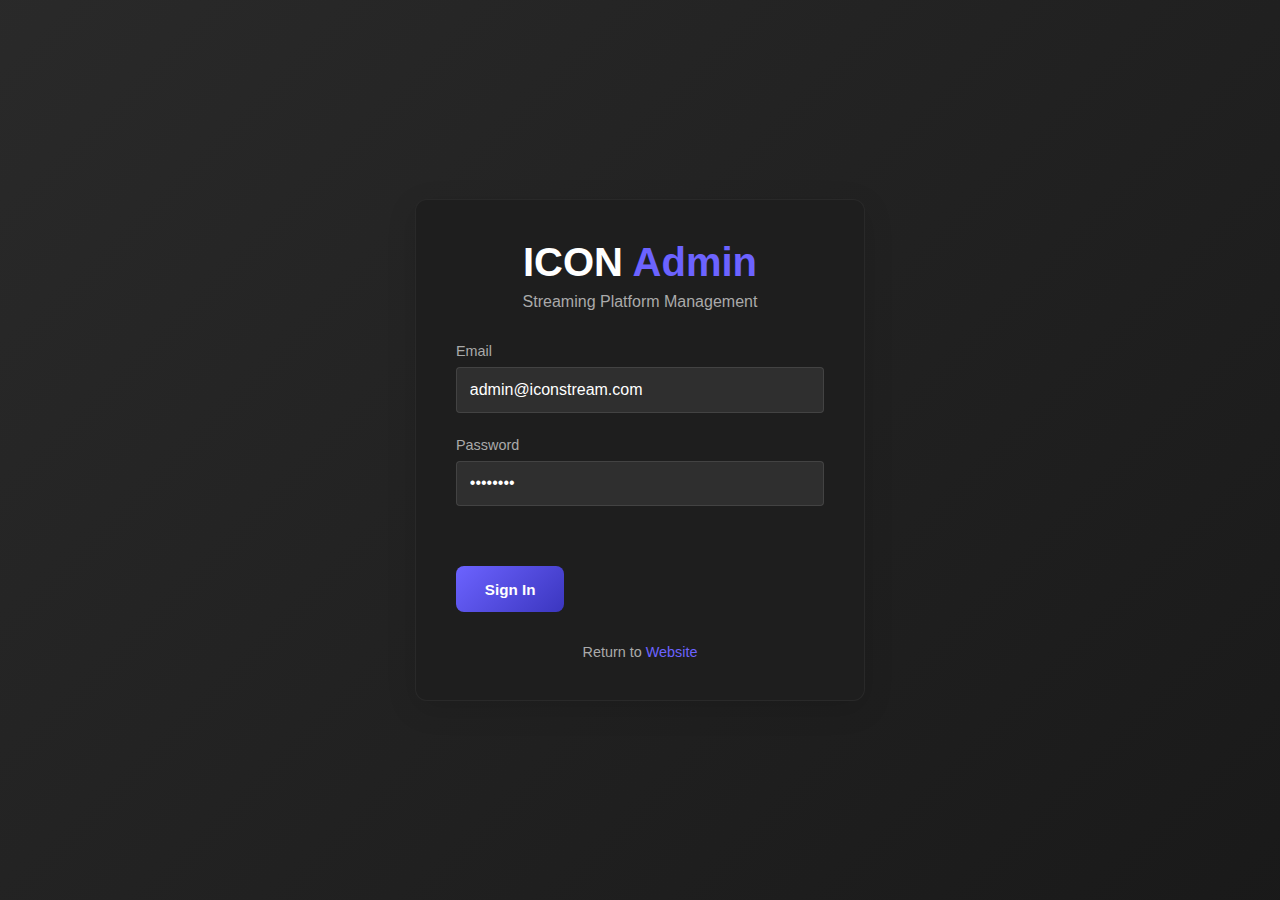
<file: users.html>
<!DOCTYPE html>
<html lang="en">
<head>
    <meta charset="UTF-8">
    <meta name="viewport" content="width=device-width, initial-scale=1.0">
    <title>ICON Admin - User Management</title>
    <link rel="stylesheet" href="admin.css">
    <link href="https://cdnjs.cloudflare.com/ajax/libs/font-awesome/5.15.4/css/all.min.css" rel="stylesheet">
</head>
<body>
    <div class="admin-dashboard">
        <!-- Sidebar -->
        <div class="admin-sidebar" id="adminSidebar">
            <div class="sidebar-header">
                <h1><span>ICON</span> Admin</h1>
                <button class="sidebar-toggle" id="sidebarToggle">
                    <i class="fas fa-bars"></i>
                </button>
            </div>
            
            <div class="sidebar-nav">
                <div class="sidebar-nav-title">Main</div>
                <a href="dashboard.html" class="sidebar-nav-item">
                    <i class="fas fa-tachometer-alt sidebar-nav-icon"></i>
                    <span class="sidebar-nav-text">Dashboard</span>
                </a>
                <a href="content.html" class="sidebar-nav-item">
                    <i class="fas fa-film sidebar-nav-icon"></i>
                    <span class="sidebar-nav-text">Content</span>
                </a>
                <a href="users.html" class="sidebar-nav-item active">
                    <i class="fas fa-users sidebar-nav-icon"></i>
                    <span class="sidebar-nav-text">Users</span>
                </a>
                <a href="subscriptions.html" class="sidebar-nav-item">
                    <i class="fas fa-credit-card sidebar-nav-icon"></i>
                    <span class="sidebar-nav-text">Subscriptions</span>
                </a>
            </div>
            
            <div class="sidebar-nav">
                <div class="sidebar-nav-title">Management</div>
                <a href="reports.html" class="sidebar-nav-item">
                    <i class="fas fa-flag sidebar-nav-icon"></i>
                    <span class="sidebar-nav-text">Reports</span>
                </a>
                <a href="analytics.html" class="sidebar-nav-item">
                    <i class="fas fa-chart-bar sidebar-nav-icon"></i>
                    <span class="sidebar-nav-text">Analytics</span>
                </a>
                <a href="comments.html" class="sidebar-nav-item">
                    <i class="fas fa-comments sidebar-nav-icon"></i>
                    <span class="sidebar-nav-text">Comments</span>
                </a>
            </div>
            
            <div class="sidebar-nav">
                <div class="sidebar-nav-title">System</div>
                <a href="settings.html" class="sidebar-nav-item">
                    <i class="fas fa-cog sidebar-nav-icon"></i>
                    <span class="sidebar-nav-text">Settings</span>
                </a>
                <a href="#" class="sidebar-nav-item" onclick="logoutAdmin()">
                    <i class="fas fa-sign-out-alt sidebar-nav-icon"></i>
                    <span class="sidebar-nav-text">Logout</span>
                </a>
            </div>
        </div>
        
        <!-- Main Content -->
        <div class="admin-main" id="adminMain">
            <div class="admin-topbar">
                <h1 class="page-title">User Management</h1>
                <div class="admin-user-menu" id="adminUserMenu">
                    <div class="admin-user-avatar">
                        <i class="fas fa-user"></i>
                    </div>
                    <div class="admin-user-info">
                        <div class="admin-user-name" id="adminUserName">Admin User</div>
                        <div class="admin-user-role">Administrator</div>
                    </div>
                    <i class="fas fa-chevron-down admin-dropdown-icon"></i>
                </div>
            </div>
            
            <!-- User Actions -->
            <div class="admin-content-actions">
                <button class="btn primary" id="addUserBtn">
                    <i class="fas fa-user-plus"></i> Add New User
                </button>
                
                <div class="admin-filters">
                    <div class="filter-group">
                        <label for="statusFilter">Status:</label>
                        <select id="statusFilter">
                            <option value="all">All Statuses</option>
                            <option value="active">Active</option>
                            <option value="pending">Pending</option>
                            <option value="suspended">Suspended</option>
                            <option value="banned">Banned</option>
                        </select>
                    </div>
                    
                    <div class="filter-group">
                        <label for="roleFilter">Role:</label>
                        <select id="roleFilter">
                            <option value="all">All Roles</option>
                            <option value="user">User</option>
                            <option value="moderator">Moderator</option>
                            <option value="admin">Admin</option>
                        </select>
                    </div>
                    
                    <div class="search-box">
                        <input type="text" id="userSearch" placeholder="Search users...">
                        <button class="search-btn">
                            <i class="fas fa-search"></i>
                        </button>
                    </div>
                </div>
            </div>
            
            <!-- Users Table -->
            <div class="admin-card">
                <table class="admin-table">
                    <thead>
                        <tr>
                            <th>
                                <input type="checkbox" id="selectAllUsers">
                            </th>
                            <th>Name</th>
                            <th>Email</th>
                            <th>Joined Date</th>
                            <th>Subscription</th>
                            <th>Status</th>
                            <th>Role</th>
                            <th>Actions</th>
                        </tr>
                    </thead>
                    <tbody id="usersList">
                        <tr>
                            <td colspan="8">Loading users...</td>
                        </tr>
                    </tbody>
                </table>
            </div>
            
            <!-- Pagination -->
            <div class="admin-pagination">
                <button class="pagination-btn" disabled>
                    <i class="fas fa-chevron-left"></i>
                </button>
                <button class="pagination-btn active">1</button>
                <button class="pagination-btn">2</button>
                <button class="pagination-btn">3</button>
                <button class="pagination-btn">
                    <i class="fas fa-chevron-right"></i>
                </button>
            </div>
        </div>
    </div>
    
    <!-- Add/Edit User Modal -->
    <div id="userModal" class="admin-modal">
        <div class="admin-modal-content">
            <div class="admin-modal-header">
                <h2 id="userModalTitle">Add New User</h2>
                <button class="admin-modal-close" id="closeUserModal">
                    <i class="fas fa-times"></i>
                </button>
            </div>
            <div class="admin-modal-body">
                <form id="userForm">
                    <div class="form-row">
                        <div class="form-group">
                            <label for="userName">Full Name</label>
                            <input type="text" id="userName" name="name" required>
                        </div>
                        <div class="form-group">
                            <label for="userEmail">Email Address</label>
                            <input type="email" id="userEmail" name="email" required>
                        </div>
                    </div>
                    
                    <div class="form-row">
                        <div class="form-group">
                            <label for="userPassword">Password</label>
                            <input type="password" id="userPassword" name="password">
                            <small>Leave blank to keep current password (for editing users)</small>
                        </div>
                        <div class="form-group">
                            <label for="userPhone">Phone Number</label>
                            <input type="text" id="userPhone" name="phone">
                        </div>
                    </div>
                    
                    <div class="form-row">
                        <div class="form-group">
                            <label for="userRole">Role</label>
                            <select id="userRole" name="role" required>
                                <option value="user">User</option>
                                <option value="moderator">Moderator</option>
                                <option value="admin">Administrator</option>
                            </select>
                        </div>
                        <div class="form-group">
                            <label for="userStatus">Status</label>
                            <select id="userStatus" name="status" required>
                                <option value="active">Active</option>
                                <option value="pending">Pending</option>
                                <option value="suspended">Suspended</option>
                                <option value="banned">Banned</option>
                            </select>
                        </div>
                    </div>
                    
                    <div class="form-group">
                        <label for="userSubscription">Subscription Plan</label>
                        <select id="userSubscription" name="subscription">
                            <option value="none">No Subscription</option>
                            <option value="basic">Basic Plan</option>
                            <option value="premium">Premium Plan</option>
                        </select>
                    </div>
                    
                    <div class="form-actions">
                        <button type="button" class="btn secondary" id="cancelUserBtn">Cancel</button>
                        <button type="submit" class="btn primary" id="saveUserBtn">Save User</button>
                    </div>
                </form>
            </div>
        </div>
    </div>

    <script src="auth.js"></script>
    <script src="users.js"></script>
</body>
</html>
</file>
<file: admin.css>
:root {
    --primary: #6C63FF;
    --primary-dark: #5A52E0;
    --secondary: #FF6584;
    --accent: #32D74B;
    --dark: #121212;
    --dark-light: #1E1E1E;
    --light: #FFFFFF;
    --gray: #AAAAAA;
    --gray-light: #F2F2F2;
    --gray-dark: #666666;
    --gradient: linear-gradient(135deg, #6C63FF, #3B36BF);
    --gradient-secondary: linear-gradient(135deg, #FF6584, #FF4D6D);
    --shadow: 0 8px 30px rgba(0, 0, 0, 0.12);
    --card-radius: 12px;
    --btn-radius: 8px;
}

* {
    margin: 0;
    padding: 0;
    box-sizing: border-box;
    font-family: -apple-system, BlinkMacSystemFont, 'Segoe UI', Roboto, 'Helvetica Neue', Arial, sans-serif;
}

body {
    background-color: var(--dark);
    color: var(--light);
    overflow-x: hidden;
}

a {
    text-decoration: none;
    color: var(--primary);
}

.btn {
    padding: 0.9rem 1.8rem;
    border-radius: var(--btn-radius);
    font-weight: 600;
    transition: all 0.3s;
    cursor: pointer;
    border: none;
    font-size: 0.95rem;
    position: relative;
    overflow: hidden;
}

.btn.primary {
    background: var(--gradient);
    color: white;
}

.btn.primary:hover {
    transform: translateY(-2px);
    box-shadow: 0 10px 25px rgba(108, 99, 255, 0.4);
}

.btn.secondary {
    background: rgba(255, 255, 255, 0.08);
    color: var(--light);
    backdrop-filter: blur(10px);
    border: 1px solid rgba(255, 255, 255, 0.1);
}

.btn.secondary:hover {
    background: rgba(255, 255, 255, 0.15);
    transform: translateY(-2px);
}

/* Login Page Styles */
.admin-login-body {
    display: flex;
    align-items: center;
    justify-content: center;
    min-height: 100vh;
    background: linear-gradient(135deg, rgba(30, 30, 30, 0.95), rgba(18, 18, 18, 0.97));
    background-size: cover;
    background-position: center;
}

.admin-login-container {
    background: var(--dark-light);
    border-radius: var(--card-radius);
    max-width: 450px;
    width: 100%;
    padding: 2.5rem;
    box-shadow: var(--shadow);
    border: 1px solid rgba(255, 255, 255, 0.05);
}

.admin-login-header {
    text-align: center;
    margin-bottom: 2rem;
}

.admin-login-header h1 {
    font-size: 2.5rem;
    margin-bottom: 0.5rem;
}

.admin-login-header h1 span {
    color: var(--primary);
}

.admin-login-header p {
    color: var(--gray);
}

.admin-login-form {
    margin-bottom: 2rem;
}

.form-group {
    margin-bottom: 1.5rem;
}

.form-group label {
    display: block;
    margin-bottom: 0.5rem;
    color: var(--gray);
    font-size: 0.9rem;
}

.form-group input {
    width: 100%;
    padding: 1rem;
    background: rgba(255, 255, 255, 0.08);
    border: 1px solid rgba(255, 255, 255, 0.1);
    border-radius: 8px;
    color: var(--light);
    font-size: 1rem;
}

.form-group input:focus {
    outline: none;
    border-color: var(--primary);
    box-shadow: 0 0 0 2px rgba(108, 99, 255, 0.25);
}

.form-message {
    margin-bottom: 1rem;
    color: var(--secondary);
    min-height: 20px;
    font-size: 0.9rem;
}

.admin-login-footer {
    text-align: center;
    font-size: 0.9rem;
    color: var(--gray);
}

/* Dashboard Styles */
.admin-dashboard {
    display: flex;
    min-height: 100vh;
}

.admin-sidebar {
    width: 260px;
    background: var(--dark-light);
    border-right: 1px solid rgba(255, 255, 255, 0.05);
    padding: 2rem 0;
    transition: all 0.3s;
    position: fixed;
    height: 100vh;
    overflow-y: auto;
}

.admin-sidebar.collapsed {
    width: 70px;
}

.sidebar-header {
    padding: 0 1.5rem;
    margin-bottom: 2rem;
    display: flex;
    align-items: center;
}

.sidebar-header h1 {
    font-size: 1.5rem;
    white-space: nowrap;
    overflow: hidden;
}

.sidebar-toggle {
    margin-left: auto;
    background: transparent;
    border: none;
    color: var(--gray);
    cursor: pointer;
    font-size: 1.2rem;
    transition: color 0.3s;
}

.sidebar-toggle:hover {
    color: var(--light);
}

.sidebar-nav {
    margin-bottom: 2rem;
}

.sidebar-nav-title {
    padding: 0.5rem 1.5rem;
    font-size: 0.8rem;
    text-transform: uppercase;
    color: var(--gray);
    letter-spacing: 1px;
    white-space: nowrap;
    overflow: hidden;
}

.sidebar-nav-item {
    padding: 0.8rem 1.5rem;
    display: flex;
    align-items: center;
    color: var(--gray);
    transition: all 0.3s;
    cursor: pointer;
    position: relative;
}

.sidebar-nav-item:hover, .sidebar-nav-item.active {
    background: rgba(108, 99, 255, 0.1);
    color: var(--light);
}

.sidebar-nav-item.active::before {
    content: '';
    position: absolute;
    left: 0;
    top: 0;
    bottom: 0;
    width: 3px;
    background: var(--primary);
}

.sidebar-nav-icon {
    margin-right: 0.8rem;
    font-size: 1.2rem;
    width: 24px;
    text-align: center;
    color: var(--primary);
}

.sidebar-nav-text {
    white-space: nowrap;
    overflow: hidden;
}

.admin-main {
    flex: 1;
    padding: 2rem;
    margin-left: 260px;
    transition: all 0.3s;
}

.admin-main.expanded {
    margin-left: 70px;
}

.admin-topbar {
    display: flex;
    justify-content: space-between;
    align-items: center;
    margin-bottom: 2rem;
    padding-bottom: 1rem;
    border-bottom: 1px solid rgba(255, 255, 255, 0.05);
}

.page-title {
    font-size: 1.5rem;
    font-weight: 600;
}

.admin-user-menu {
    position: relative;
    display: flex;
    align-items: center;
    cursor: pointer;
}

.admin-user-avatar {
    width: 40px;
    height: 40px;
    border-radius: 50%;
    background: var(--primary);
    display: flex;
    align-items: center;
    justify-content: center;
    color: white;
    font-size: 1.2rem;
    margin-right: 0.8rem;
}

.admin-user-info {
    margin-right: 0.5rem;
}

.admin-user-name {
    font-weight: 500;
}

.admin-user-role {
    font-size: 0.8rem;
    color: var(--gray);
}

.admin-dropdown-icon {
    font-size: 0.8rem;
    color: var(--gray);
}

.admin-card {
    background: var(--dark-light);
    border-radius: var(--card-radius);
    padding: 1.5rem;
    margin-bottom: 1.5rem;
    border: 1px solid rgba(255, 255, 255, 0.05);
}

.admin-card-title {
    font-size: 1.2rem;
    margin-bottom: 1rem;
    display: flex;
    align-items: center;
}

.admin-card-title i {
    margin-right: 0.5rem;
    color: var(--primary);
}

.admin-table {
    width: 100%;
    border-collapse: collapse;
}

.admin-table th, .admin-table td {
    padding: 1rem;
    text-align: left;
    border-bottom: 1px solid rgba(255, 255, 255, 0.05);
}

.admin-table th {
    font-weight: 500;
    color: var(--gray);
    font-size: 0.9rem;
    text-transform: uppercase;
}

.admin-table tr:last-child td {
    border-bottom: none;
}

.admin-table tbody tr {
    transition: background 0.3s;
}

.admin-table tbody tr:hover {
    background: rgba(255, 255, 255, 0.03);
}

.admin-badge {
    display: inline-block;
    padding: 0.25rem 0.75rem;
    border-radius: 50px;
    font-size: 0.8rem;
    font-weight: 500;
}

.admin-badge.success {
    background: rgba(50, 215, 75, 0.15);
    color: var(--accent);
}

.admin-badge.warning {
    background: rgba(255, 159, 10, 0.15);
    color: #FF9F0A;
}

.admin-badge.danger {
    background: rgba(255, 69, 58, 0.15);
    color: #FF453A;
}

.admin-badge.info {
    background: rgba(0, 199, 190, 0.15);
    color: #00C7BE;
}

.admin-actions {
    display: flex;
    gap: 0.5rem;
}

.admin-action-btn {
    width: 32px;
    height: 32px;
    border-radius: 4px;
    display: flex;
    align-items: center;
    justify-content: center;
    background: rgba(255, 255, 255, 0.05);
    color: var(--gray);
    border: none;
    cursor: pointer;
    transition: all 0.3s;
}

.admin-action-btn:hover {
    background: rgba(108, 99, 255, 0.2);
    color: var(--primary);
}

/* Content Management Styles */
.admin-content-actions {
    display: flex;
    justify-content: space-between;
    align-items: center;
    margin-bottom: 1.5rem;
}

.admin-filters {
    display: flex;
    gap: 1rem;
}

.filter-group {
    display: flex;
    align-items: center;
    gap: 0.5rem;
}

.filter-group label {
    color: var(--gray);
    font-size: 0.9rem;
}

.filter-group select {
    background: rgba(255, 255, 255, 0.1);
    border: 1px solid rgba(255, 255, 255, 0.08);
    color: var(--light);
    padding: 0.5rem;
    border-radius: 4px;
    font-size: 0.9rem;
}

.search-box {
    display: flex;
    align-items: center;
    background: rgba(255, 255, 255, 0.1);
    border-radius: 4px;
    padding: 0 0.5rem;
    border: 1px solid rgba(255, 255, 255, 0.08);
}

.search-box input {
    background: transparent;
    border: none;
    color: var(--light);
    padding: 0.5rem;
    font-size: 0.9rem;
    outline: none;
    width: 200px;
}

.search-box .search-btn {
    background: transparent;
    border: none;
    color: var(--gray);
    cursor: pointer;
    font-size: 0.9rem;
    padding: 0.5rem;
}

.admin-pagination {
    display: flex;
    justify-content: center;
    margin-top: 1.5rem;
    gap: 0.5rem;
}

.pagination-btn {
    width: 36px;
    height: 36px;
    display: flex;
    align-items: center;
    justify-content: center;
    background: rgba(255, 255, 255, 0.05);
    border: 1px solid rgba(255, 255, 255, 0.08);
    color: var(--gray);
    border-radius: 4px;
    cursor: pointer;
    transition: all 0.3s;
}

.pagination-btn:hover:not(:disabled) {
    background: rgba(108, 99, 255, 0.1);
    color: var(--primary);
}

.pagination-btn.active {
    background: var(--primary);
    color: white;
}

.pagination-btn:disabled {
    opacity: 0.5;
    cursor: not-allowed;
}

/* Modal Styles */
.admin-modal {
    display: none;
    position: fixed;
    top: 0;
    left: 0;
    width: 100%;
    height: 100%;
    background: rgba(0, 0, 0, 0.7);
    z-index: 1000;
    overflow-y: auto;
}

.admin-modal.active {
    display: block;
}

.admin-modal-content {
    background: var(--dark-light);
    border-radius: var(--card-radius);
    margin: 2rem auto;
    max-width: 800px;
    width: 90%;
    border: 1px solid rgba(255, 255, 255, 0.1);
    box-shadow: var(--shadow);
}

.admin-modal-header {
    display: flex;
    justify-content: space-between;
    align-items: center;
    padding: 1.5rem;
    border-bottom: 1px solid rgba(255, 255, 255, 0.1);
}

.admin-modal-header h2 {
    font-size: 1.5rem;
    font-weight: 600;
}

.admin-modal-close {
    background: transparent;
    border: none;
    color: var(--gray);
    cursor: pointer;
    font-size: 1.2rem;
    transition: color 0.3s;
}

.admin-modal-close:hover {
    color: var(--light);
}

.admin-modal-body {
    padding: 1.5rem;
}

/* Form Styles */
.form-row {
    display: flex;
    gap: 1.5rem;
    margin-bottom: 1.5rem;
}

.form-group {
    flex: 1;
    margin-bottom: 1.5rem;
}

.form-group label {
    display: block;
    margin-bottom: 0.5rem;
    color: var(--gray);
    font-size: 0.9rem;
}

.form-group input[type="text"],
.form-group input[type="number"],
.form-group input[type="date"],
.form-group input[type="email"],
.form-group input[type="password"],
.form-group select,
.form-group textarea {
    width: 100%;
    padding: 0.8rem;
    background: rgba(255, 255, 255, 0.08);
    border: 1px solid rgba(255, 255, 255, 0.1);
    border-radius: 4px;
    color: var(--light);
    font-size: 1rem;
}

.form-group textarea {
    resize: vertical;
    min-height: 100px;
}

.form-group input:focus,
.form-group select:focus,
.form-group textarea:focus {
    outline: none;
    border-color: var(--primary);
    box-shadow: 0 0 0 2px rgba(108, 99, 255, 0.25);
}

.file-input-container {
    display: flex;
    align-items: center;
    gap: 1rem;
    margin-bottom: 1rem;
}

.file-input-container input[type="file"] {
    display: none;
}

.file-input-container .file-select-btn {
    flex-shrink: 0;
    padding: 0.5rem 1rem;
    font-size: 0.9rem;
}

.file-input-container .file-name {
    color: var(--gray);
    font-size: 0.9rem;
    white-space: nowrap;
    overflow: hidden;
    text-overflow: ellipsis;
}

.thumbnail-preview {
    margin-top: 0.5rem;
    width: 200px;
    height: 112px;
    background: rgba(255, 255, 255, 0.05);
    border-radius: 4px;
    overflow: hidden;
}

.thumbnail-preview img {
    width: 100%;
    height: 100%;
    object-fit: cover;
}

.form-actions {
    display: flex;
    justify-content: flex-end;
    gap: 1rem;
    margin-top: 2rem;
}

.form-actions .btn {
    width: auto;
}

/* Row Styles */
.row {
    display: flex;
    flex-wrap: wrap;
    margin: 0 -0.75rem;
}

.col {
    flex: 1;
    padding: 0 0.75rem;
    min-width: calc(25% - 1.5rem);
}

/* Responsive Adjustments */
@media (max-width: 1200px) {
    .col {
        min-width: calc(50% - 1.5rem);
    }
}

@media (max-width: 768px) {
    .admin-sidebar {
        width: 70px;
    }
    
    .admin-sidebar.expanded {
        width: 260px;
    }
    
    .admin-main {
        margin-left: 70px;
    }
    
    .admin-main.shrunk {
        margin-left: 260px;
    }
    
    .form-row {
        flex-direction: column;
        gap: 0;
    }
    
    .admin-content-actions {
        flex-direction: column;
        align-items: flex-start;
        gap: 1rem;
    }
    
    .admin-filters {
        flex-direction: column;
        width: 100%;
    }
    
    .search-box {
        width: 100%;
    }
    
    .search-box input {
        width: 100%;
    }
    
    .col {
        min-width: 100%;
        margin-bottom: 1.5rem;
    }
}

@media (max-width: 576px) {
    .admin-login-container {
        padding: 1.5rem;
        margin: 1rem;
    }
    
    .admin-login-header h1 {
        font-size: 2rem;
    }
    
    .admin-modal-content {
        margin: 1rem;
        width: calc(100% - 2rem);
    }
    
    .admin-modal-body {
        padding: 1rem;
    }
    
    .btn {
        padding: 0.7rem 1.2rem;
        font-size: 0.9rem;
    }
    
    .admin-table th, .admin-table td {
        padding: 0.5rem;
        font-size: 0.8rem;
    }
    
    .page-title {
        font-size: 1.2rem;
    }
}
</file>
